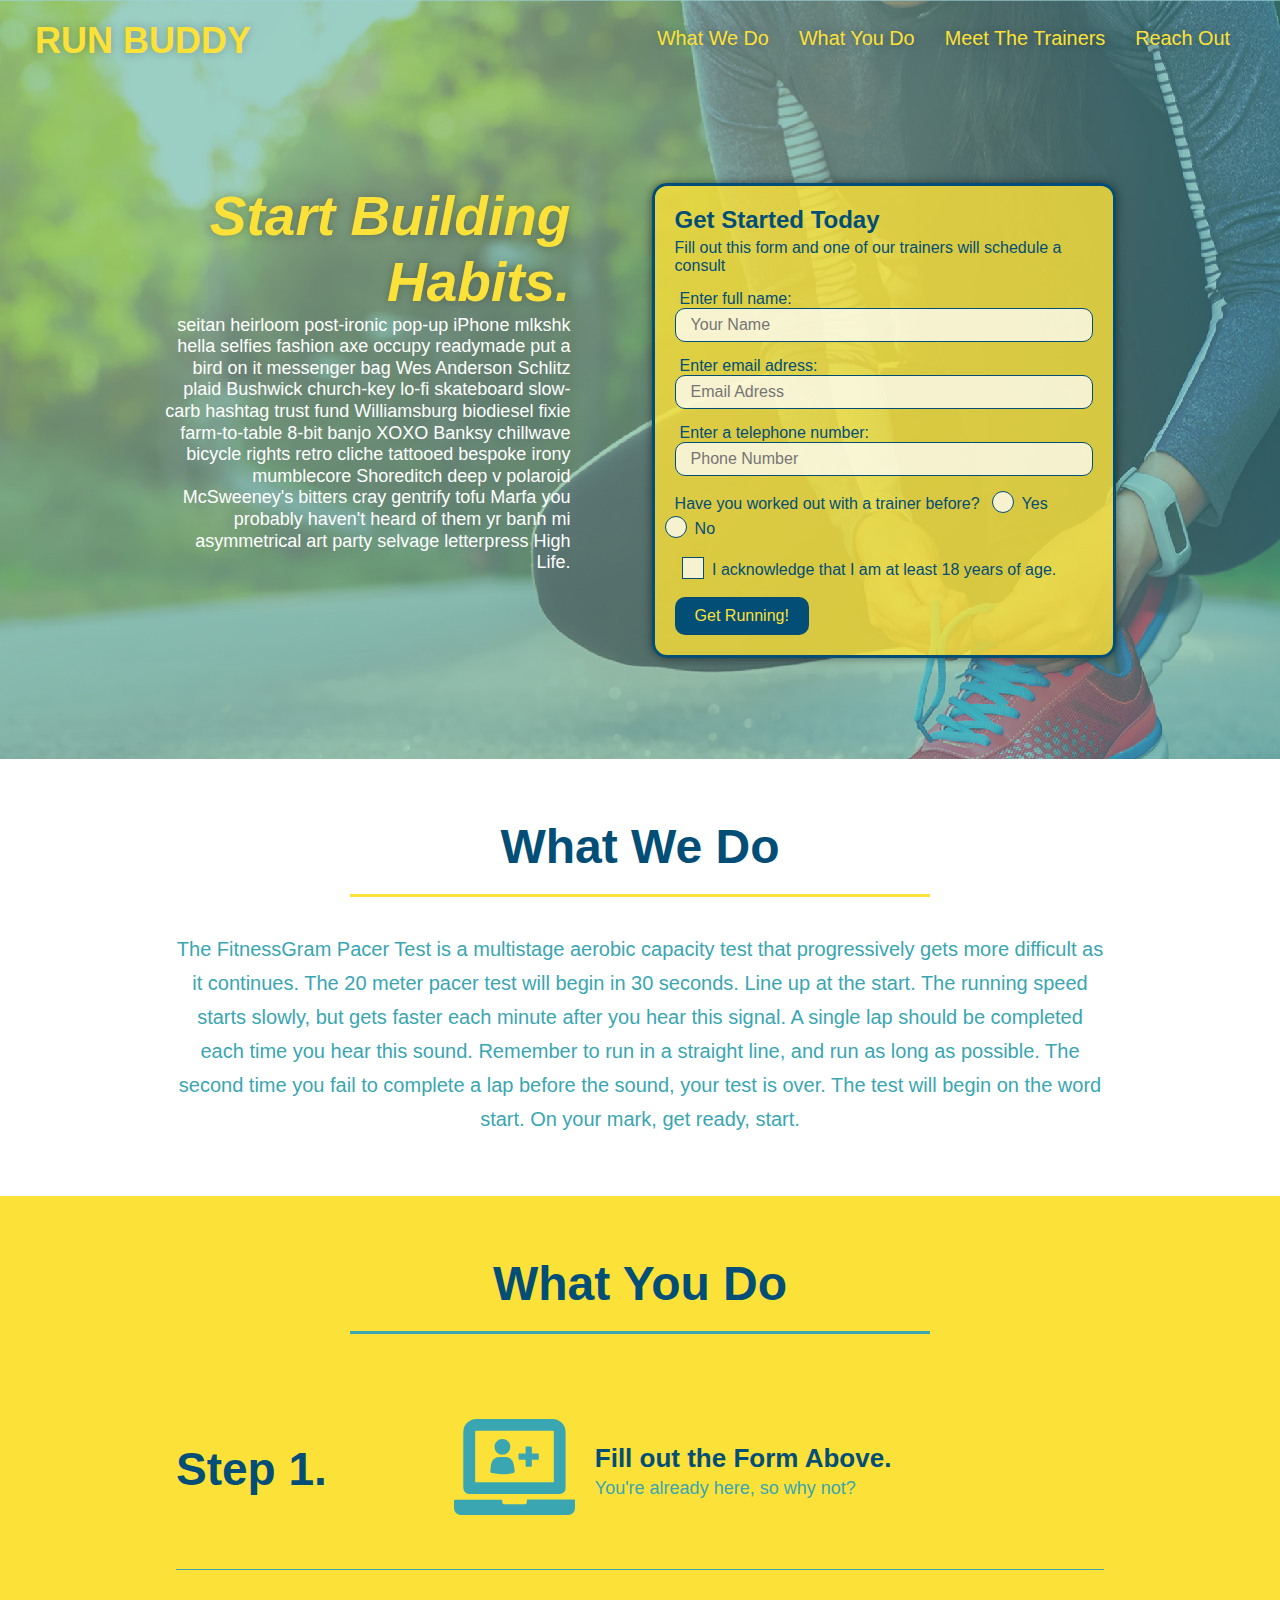
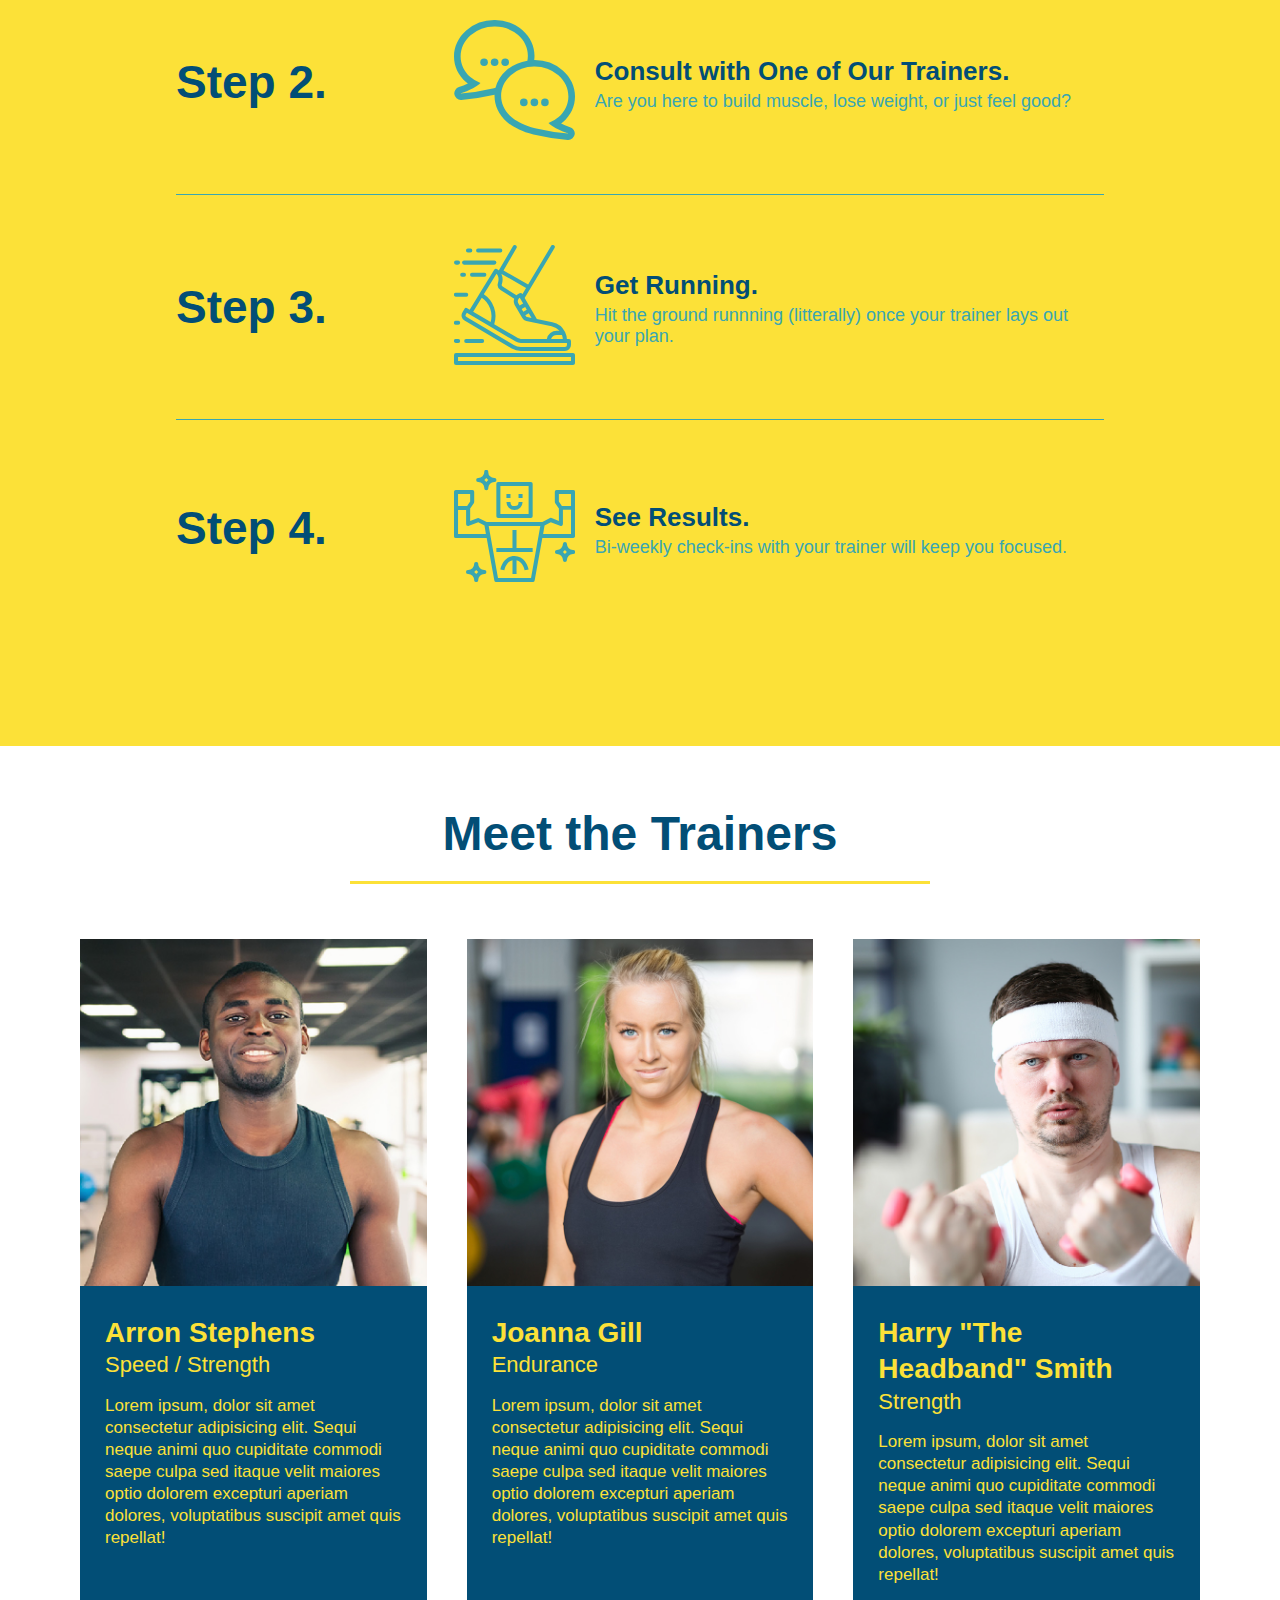
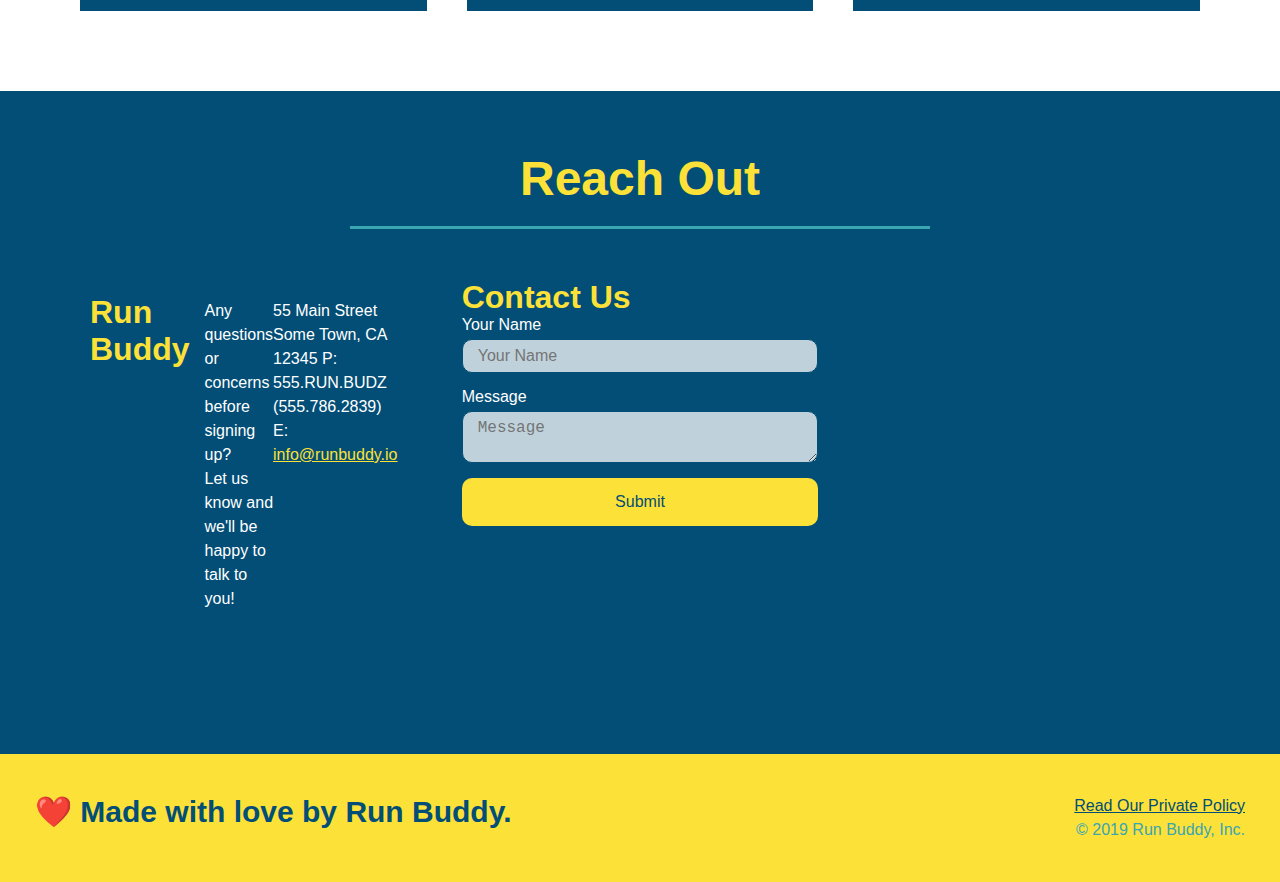
<file: index.html>
<!DOCTYPE html>
<html lang=""en">
    <head>
        <meta charset="UTF-8" />
        <meta name="viewport" content="width=device-width, initial-scale=1.0" />
        <title>Run Buddy</title>
        <link rel="stylesheet" href="./assets/css/style.css" />
    </head>
    <body>
        <!-- navigation -->
        <header>
            <h1>
                <a href="/">RUN BUDDY</a>
            </h1>
            <nav>
                <ul>
                    <li>
                        <a href="#what-we-do">What We Do</a>
                    </li>
                    <li>
                        <a href="#what-you-do">What You Do</a>
                    </li>
                    <li>
                        <a href="#your-trainers">Meet The Trainers</a>
                    </li>
                    <li>
                        <a href="#reach-out">Reach Out</a>
                    </li>
                </ul>
            </nav>
        </header>

        <!-- hero/jumbotron -->
        <section class="hero">
            <div class="hero-cta">
                <h2>Start Building Habits.</h2>
                <div class="flex-row">
                    <p>
                        seitan heirloom post-ironic pop-up iPhone mlkshk hella selfies fashion axe occupy readymade put a bird on it messenger bag Wes Anderson Schlitz plaid Bushwick church-key lo-fi skateboard slow-carb hashtag trust fund Williamsburg biodiesel fixie farm-to-table 8-bit banjo XOXO Banksy chillwave bicycle rights retro cliche tattooed bespoke irony mumblecore Shoreditch deep v polaroid McSweeney's bitters cray gentrify tofu Marfa you probably haven't heard of them yr banh mi asymmetrical art party selvage letterpress High Life.
                    </p>
                </div>
            </div>
            <div class="hero-form">
                <h3>Get Started Today</h3>
                <p>Fill out this form and one of our trainers will schedule a consult</p>
                <form>
                    <label for="name">Enter full name:</label>
                    <input type="text" placeholder="Your Name" name="name" id="name" class="form-input"/>

                    <label for="email">Enter email adress:</label>
                    <input type="email" placeholder="Email Adress" name="email" id="email" class="form-input"/>

                    <label for="phone">Enter a telephone number:</label>
                    <input type="tel" placeholder="Phone Number" name="phone" id="phone" class="form-input"/>
                    <p>
                         Have you worked out with a trainer before?
                        <span class="radio-wrapper">
                            <input type="radio" name="trainer-confirm" id="trainer-yes"/>
                            <label for="trainer-yes">Yes</label>
                        </span>
                        <span class="radio-wrapper">
                            <input type="radio" name="trainer-confirm" id="trainer-no"/>
                            <label for="trainer-no">No</label>
                        </span>
                    </p>
                    <p>
                        <span class="checkbox-wrapper">
                            <input type="checkbox" name="age-confirm" id="checkbox"/>
                            <label for="checkbox">I acknowledge that I am at least 18 years of age.</label>

                        </span>
                    </p>
                    <button type="submit">Get Running!</button>
                </form>
            </div>
        </section>

        <!-- "what we do" section -->
        <section id="what-we-do" class="intro">
            <div class="flex-row">
                <h2 class="section-title primary-border">What We Do</h2>
            </div>
            <p>
                The FitnessGram Pacer Test is a multistage aerobic capacity test that progressively gets more difficult as it continues. The 20 meter pacer test will begin in 30 seconds. Line up at the start. The running speed starts slowly, but gets faster each minute after you hear this signal. A single lap should be completed each time you hear this sound.  Remember to run in a straight line, and run as long as possible. The second time you fail to complete a lap before the sound, your test is over. The test will begin on the word start. On your mark, get ready, start.
            </p>
        </section>

        <!-- "what you do" section -->
        <section id="what-you-do" class="steps">
            <div class="flex-row">
                <h2 class="section-title secondary-border">What You Do</h2>
            </div>
            <div class="step">
                <h3>Step 1.</h3>
                <div class="step-info">        
                    <div class="step-img">
                        <img src="./assets/images/step-1.svg" alt="human with plus sign on a laptop" />
                    </div>
                    <div class="step-text">
                        <h4>Fill out the Form Above.</h4>
                        <p>You're already here, so why not?</p>
                    </div>
                </div>
            </div>
            <div class="step">        
                <h3>Step 2.</h3>
                <div class="step-info">    
                    <div class="step-img">
                        <img src="./assets/images/step-2.svg" alt="chat bubbles" />
                    </div>
                    <div class="step-text">
                        <h4>Consult with One of Our Trainers.</h4>
                        <p>Are you here to build muscle, lose weight, or just feel good?</p>
                    </div>
                </div>
            </div>
            <div class="step">
                <h3>Step 3.</h3>
                <div class="step-info">        
                    <div class="step-img">
                        <img src="./assets/images/step-3.svg" alt="running foot" />
                    </div>
                    <div class="step-text">
                        <h4>Get Running.</h4>
                        <p>Hit the ground runnning (litterally) once your trainer lays out your plan.</p>
                    </div>
                </div>
            </div>
            <div class="step">
                <h3>Step 4.</h3>
                <div class="step-info">        
                    <div class="step-img">
                        <img src="./assets/images/step-4.svg" alt="muscular man" />
                    </div>
                    <div class="step-text">
                        <h4>See Results.</h4>
                        <p>Bi-weekly check-ins with your trainer will keep you focused.</p>
                    </div>
                </div>
            </div>
        </section>

        <!-- "meet the trainers" section -->
        <section id="your-trainers">
            <div class="flex-row">
                <h2 class="section-title primary-border">Meet the Trainers</h2>
            </div>
            <div class="trainers">
            <article class="trainer">
                <img src="./assets/images/trainer-1.jpg" alt="Arron Stephens in his workout clothes, ready to pump iron" />
                <div class="trainer-bio">
                    <h3 class="trainer-name">Arron Stephens</h3>
                    <h4 class="trainer-role">Speed / Strength</h4>
                    <p> 
                        Lorem ipsum, dolor sit amet consectetur adipisicing elit. Sequi neque animi quo cupiditate commodi saepe culpa sed
                        itaque velit maiores optio dolorem excepturi aperiam dolores, voluptatibus suscipit amet quis repellat!
                    </p>
                </div>
            </article>
            <article class="trainer">
                <img src="./assets/images/trainer-2.jpg" alt="Joanna Gill cooling off after a workout" />
                <div class="trainer-bio">
                    <h3 class="trainer-name">Joanna Gill</h3>
                    <h4 class="trainer-role">Endurance</h4>
                    <p> 
                        Lorem ipsum, dolor sit amet consectetur adipisicing elit. Sequi neque animi quo cupiditate commodi saepe culpa sed
                        itaque velit maiores optio dolorem excepturi aperiam dolores, voluptatibus suscipit amet quis repellat!
                    </p>
                </div>
            </article>
            <article class="trainer">
                <img src="./assets/images/trainer-3.jpg" alt="Harry Smith wearing a blue headband and lifting comically small pink weights" />
                <div class="trainer-bio">
                    <h3 class="trainer-name">Harry "The Headband" Smith</h3>
                    <h4 class="trainer-role">Strength</h4>
                    <p> 
                        Lorem ipsum, dolor sit amet consectetur adipisicing elit. Sequi neque animi quo cupiditate commodi saepe culpa sed
                        itaque velit maiores optio dolorem excepturi aperiam dolores, voluptatibus suscipit amet quis repellat!
                    </p>
                </div>
            </article>
            </div>
        </section>

        <!-- "reach out" section -->
        <section id="reach-out" class="contact">
            <div class="flex-row">
                <h2 class="section-title secondary-border ">Reach Out</h2>
            </div>
            <div class="contact-info">
                <div class="contact-info">
                    <h3>Run Buddy</h3>
                    <p>
                        Any questions or concerns before signing up?
                        <br/>
                        Let us know and we'll be happy to talk to you!
                        <address>
                            55 Main Street <br/>
                            Some Town, CA <br/>
                            12345
                           P: 555.RUN.BUDZ (555.786.2839) <br/>
                            E: <a href="mailto:info@runbuddy.io">info@runbuddy.io</a>
                        </address>
                    
                    </p>
                </div>
                <div class="contact-form">
                    <h3>Contact Us</h3>
                    <form>
                        <label for="contact-name">Your Name</label>
                        <input type="text" id="contact-name" placeholder="Your Name" />
                    
                        <label for="contact-message">Message</label>
                        <textarea id="contact-message" placeholder="Message"></textarea>
                    
                        <button type="submit">Submit</button>
                    </form>
                </div>
                <iframe src="https://www.google.com/maps/embed?pb=!1m18!1m12!1m3!1d3146.0105900353583!2d-120.42504448440373!3d37.95353870962673!2m3!1f0!2f0!3f0!3m2!1i1024!2i768!4f13.1!3m3!1m2!1s0x8090c46e315aaf1b%3A0xb32d2fcd2023b726!2sMain%20St%2C%20Jamestown%2C%20CA%2095327!5e0!3m2!1sen!2sus!4v1645912601905!5m2!1sen!2sus" 
                    width="600" 
                    height="450" 
                    style="border:0;" 
                    allowfullscreen="" 
                    loading="lazy">
                </iframe>
                
            </div>
        </section>
        
        <!-- Footer section -->
        <footer>
            <h2>❤️ Made with love by Run Buddy.</h2>
            <div>
                <a href="./privacy-policy.html">Read Our Private Policy</a> <br />
                &copy; 2019 Run Buddy, Inc.
            </div>
        </footer>
        
           
    </body>
</html>
</file>
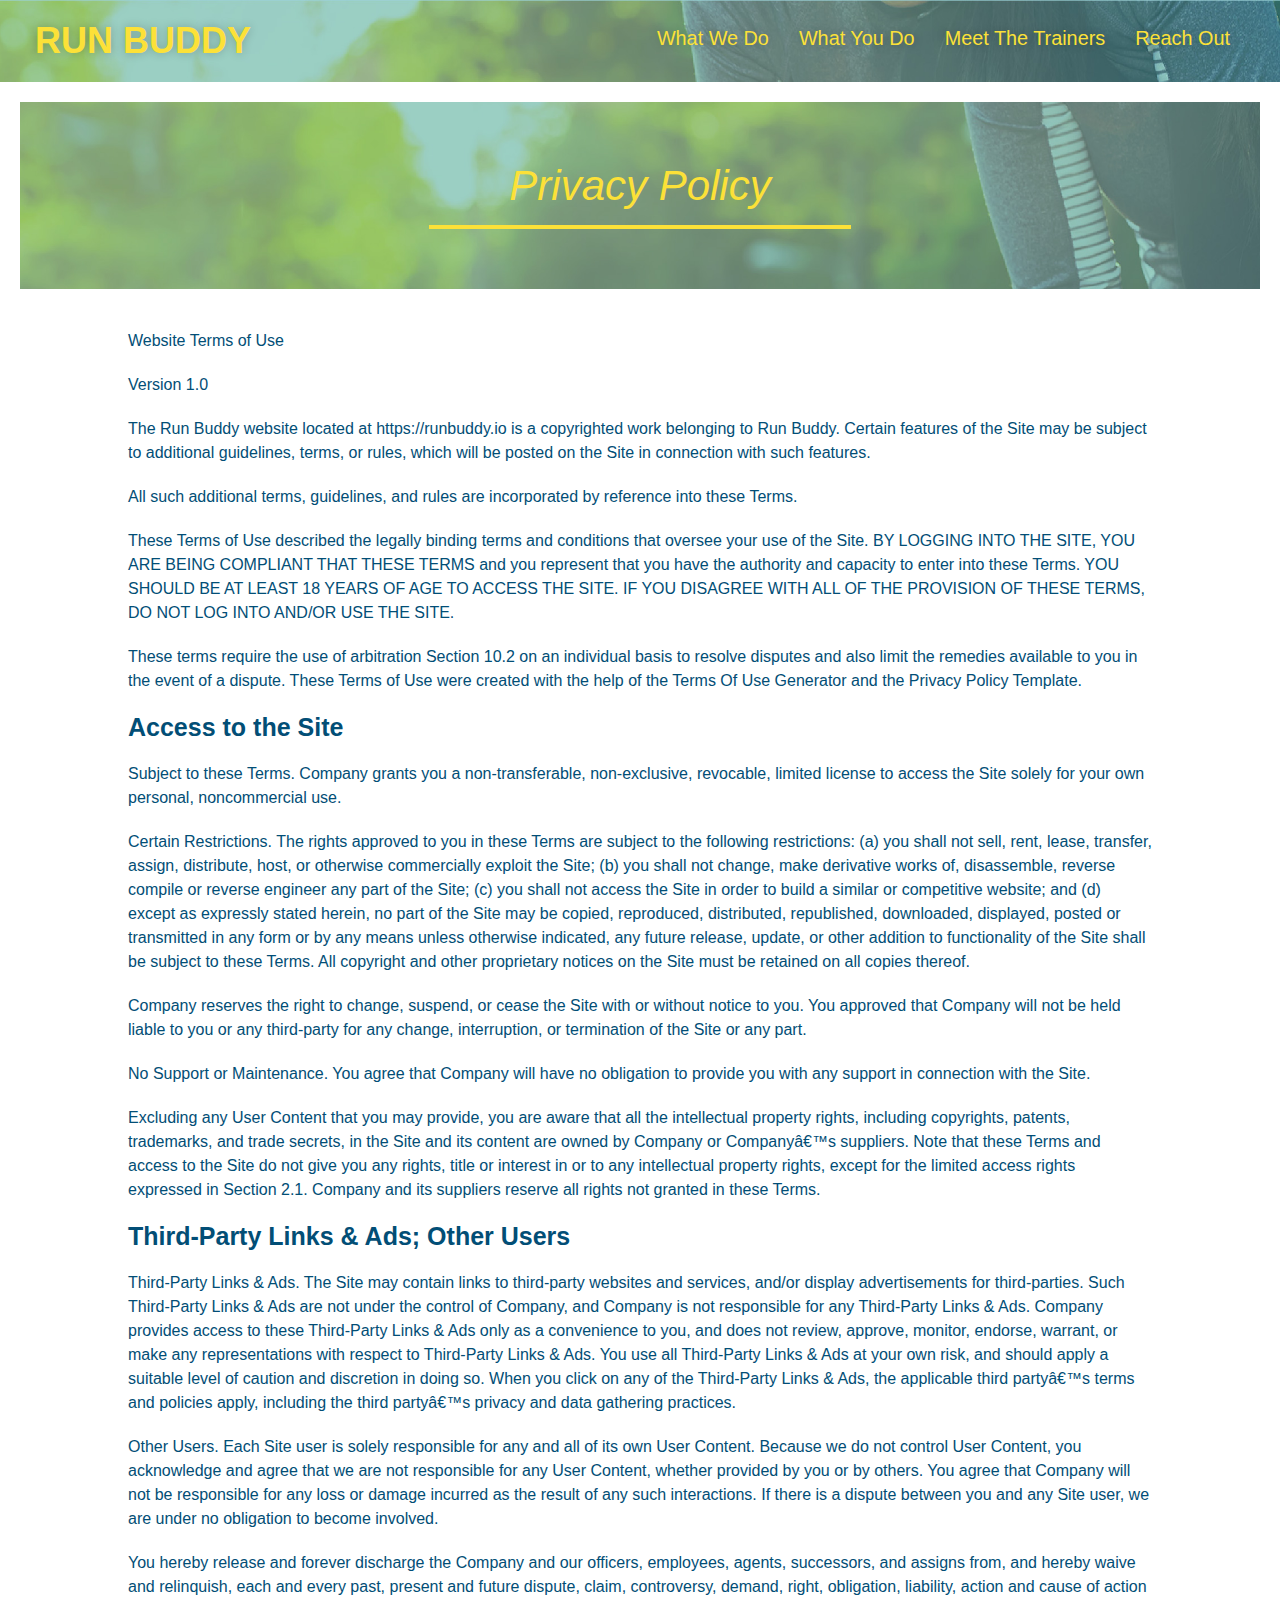
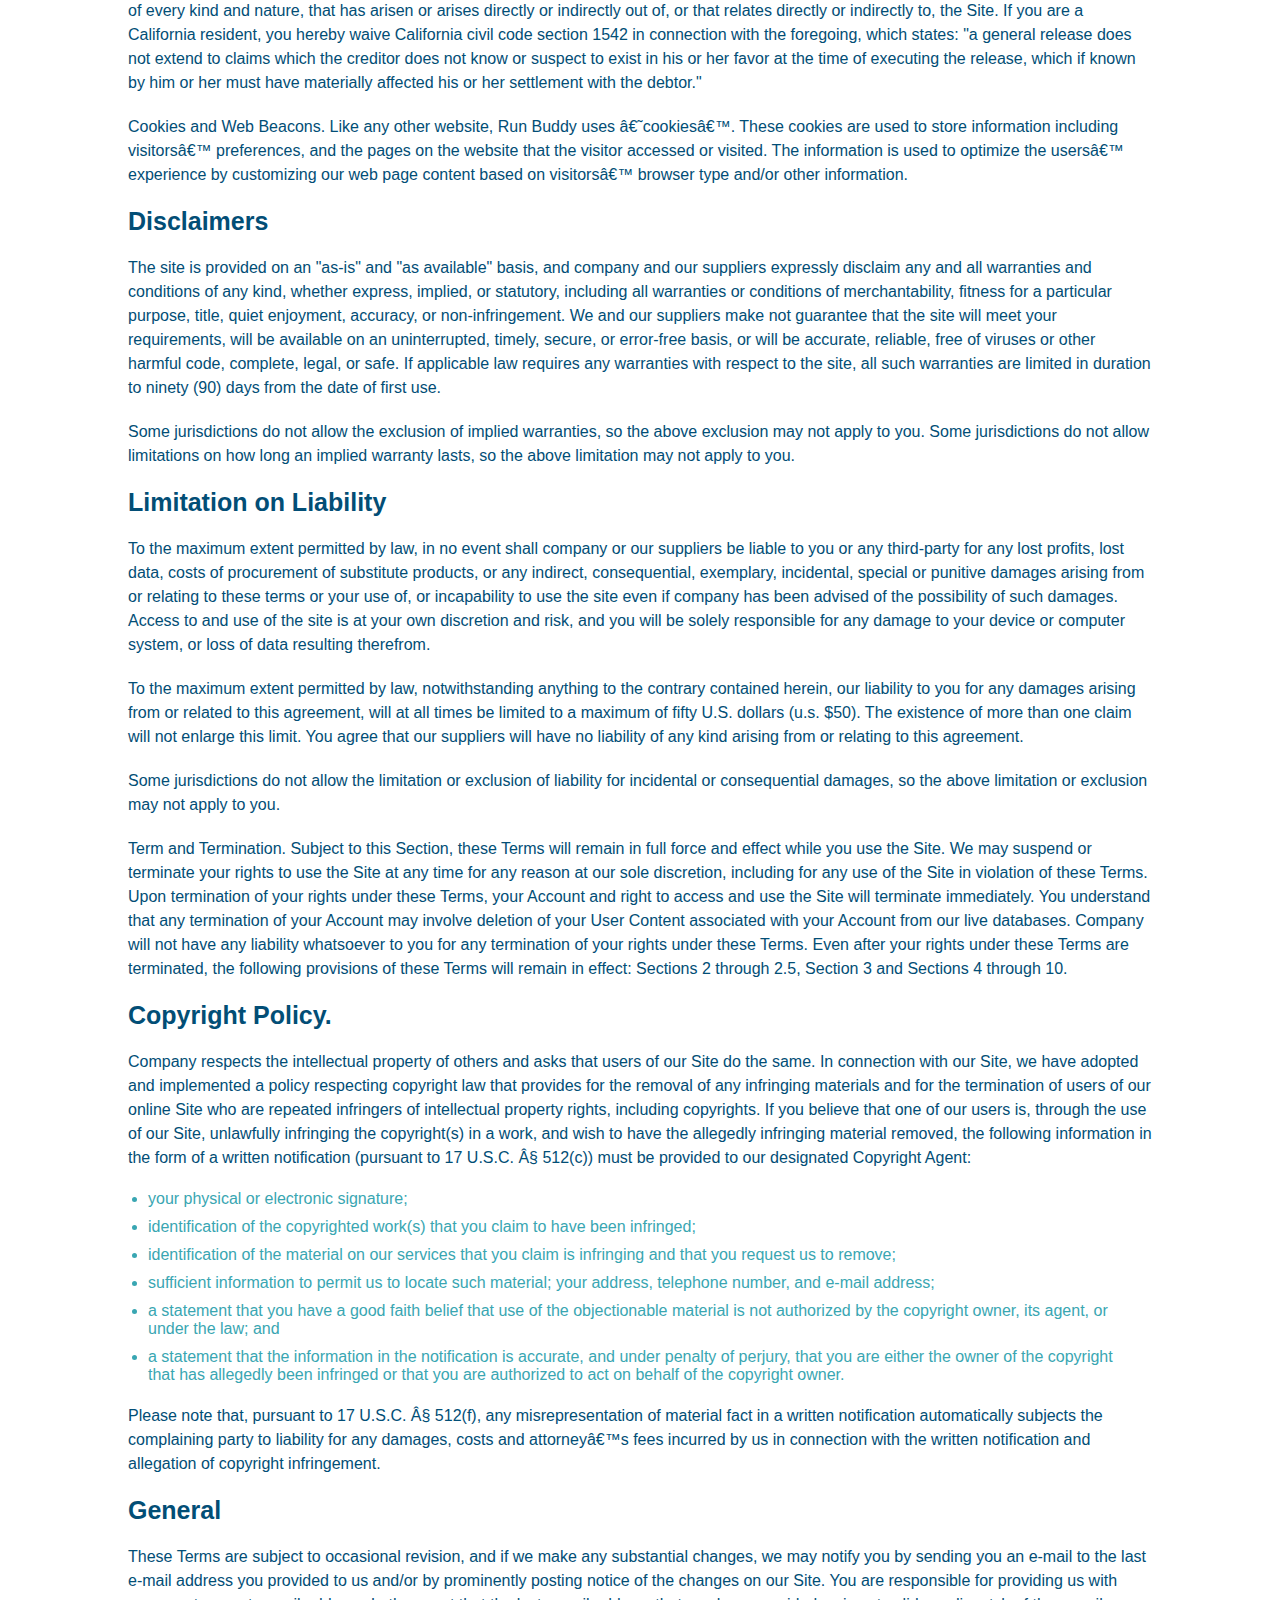
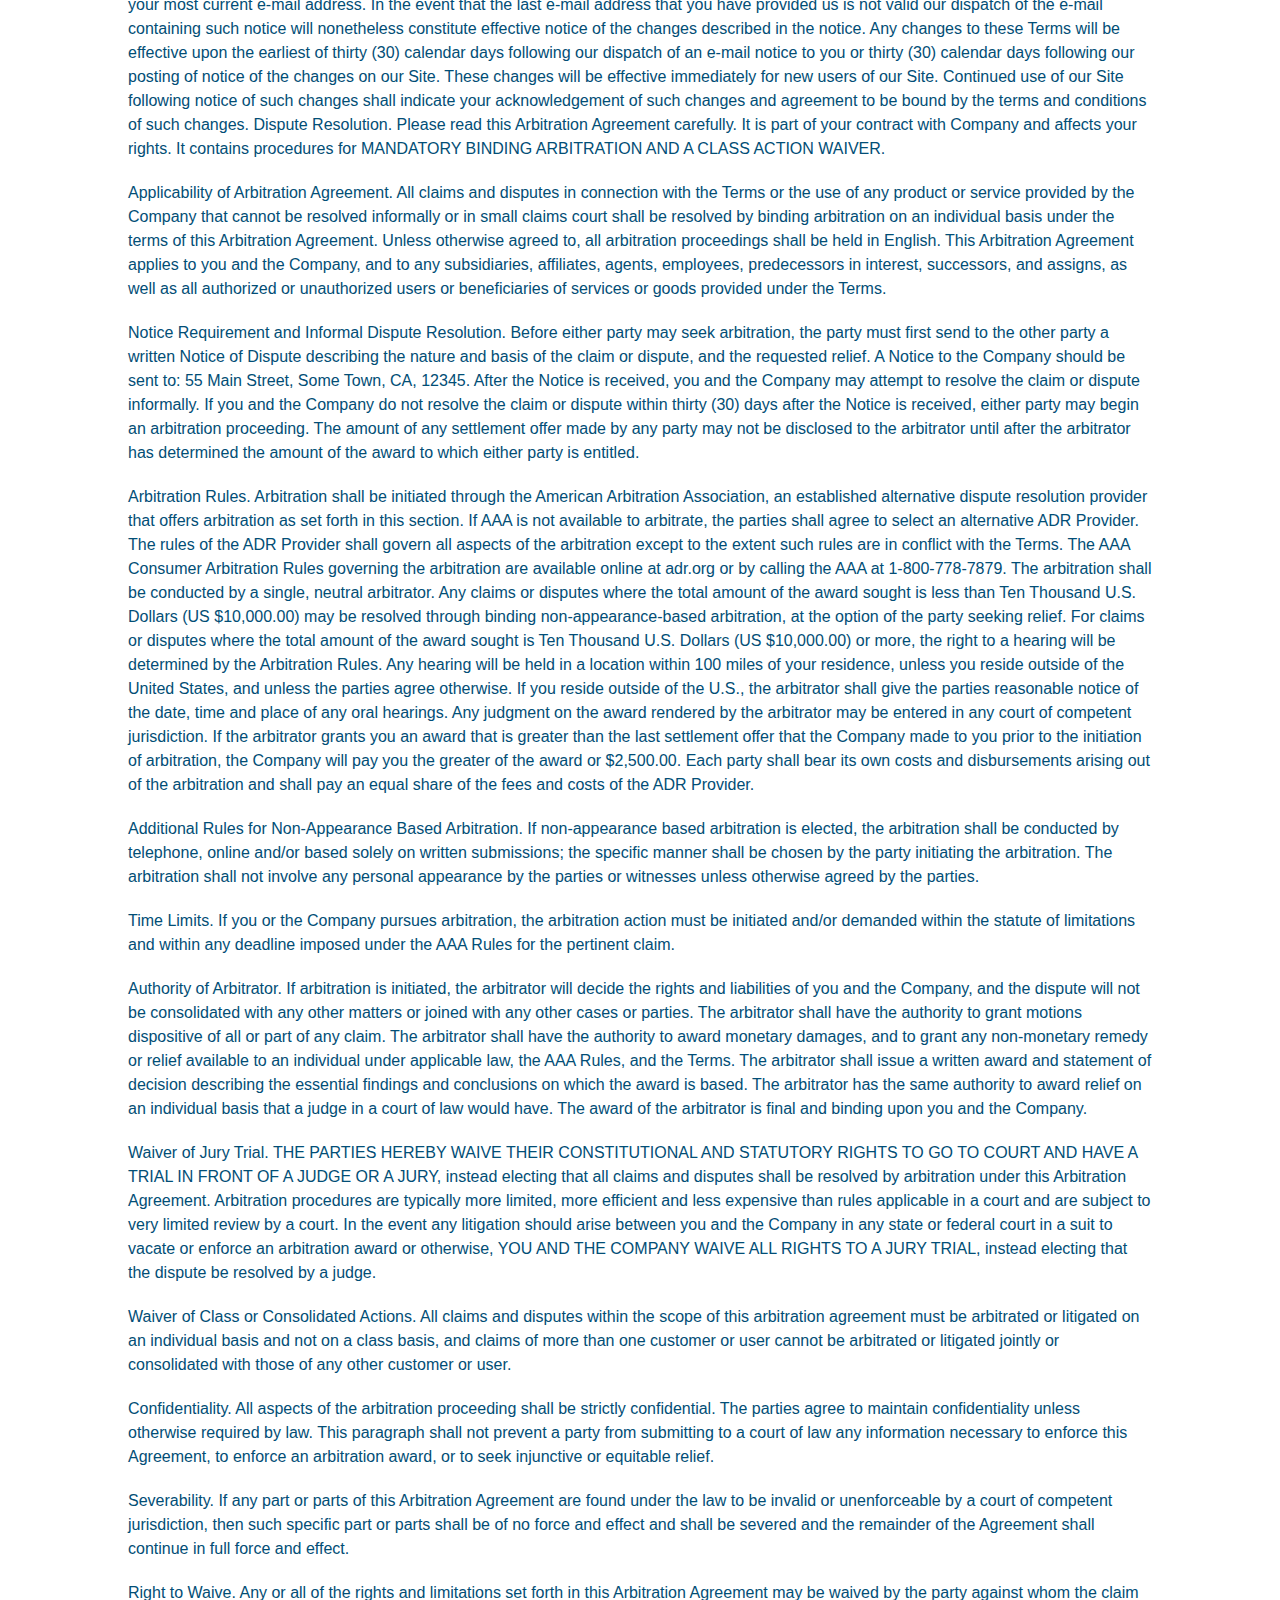
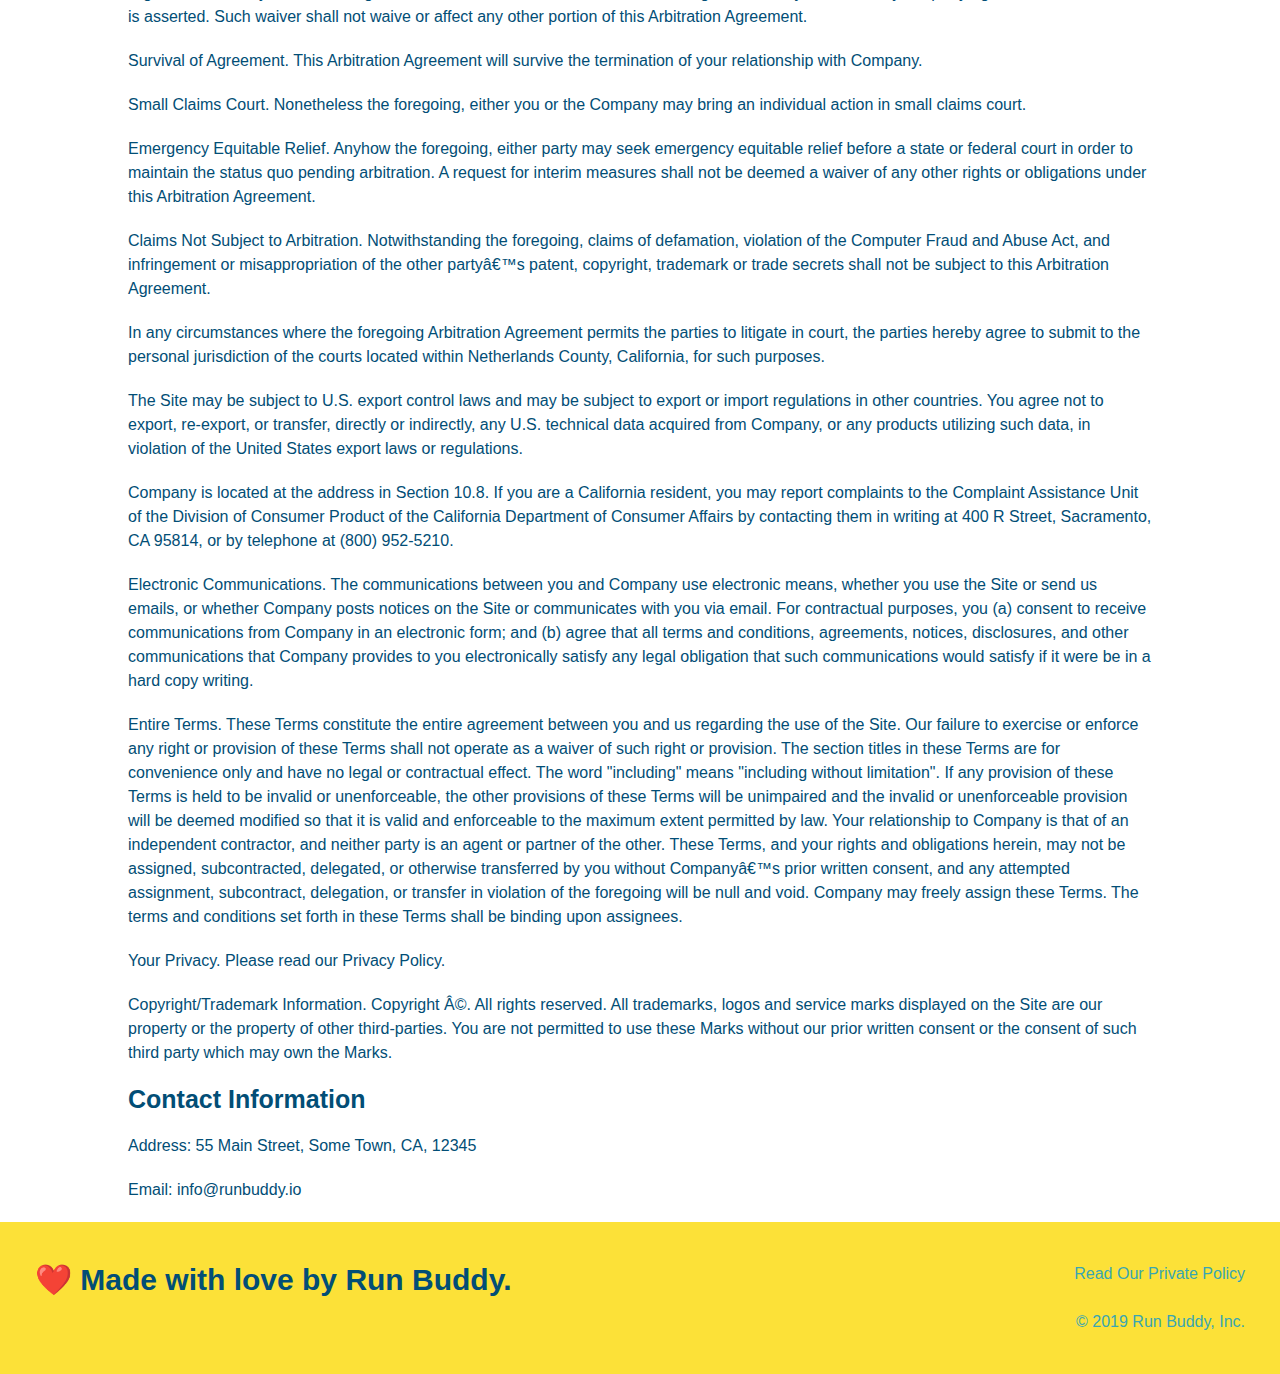
<file: privacy-policy.html>
<!DOCTYPE html>
<html lang="en">
<head>
    <meta charset="UTF-8">
    <meta name="viewport" content="width=device-width, initial-scale=1.0" />
    <title>Privacy Policy - Run Buddy</title>
    <link rel="stylesheet" href="./assets/css/style.css"/>
    <link rel="stylesheet" href="./assets/css/secondary-styles.css"/>
</head>
<body>
    <header>
        <h1>
            <a href="/">RUN BUDDY</a>
        </h1>
        <nav>
            <ul>
                <li>
                    <a href="./index.html#what-we-do">What We Do</a>
                </li>
                <li>
                    <a href="./index.html#what-you-do">What You Do</a>
                </li>
                <li>
                    <a href="./index.html#your-trainers">Meet The Trainers</a>
                </li>
                <li>
                    <a href="./index.html#reach-out" >Reach Out</a>
                </li>
            </ul>
        </nav>
    </header>

    <section class="hero">
        <h2 class="page-title">
            Privacy Policy
        </h2>
    </section>

    <article class="secondary-content">
        <p>
            Website Terms of Use
          </p>
      
          <p>
            Version 1.0
          </p>
      
          <p>
            The Run Buddy website located at https://runbuddy.io is a copyrighted work belonging to Run Buddy. Certain
            features of the Site may be subject to additional guidelines, terms, or rules, which will be posted on the Site
            in connection with such features.
          </p>
      
          <p>
            All such additional terms, guidelines, and rules are incorporated by reference into these Terms.
          </p>
      
          <p>
            These Terms of Use described the legally binding terms and conditions that oversee your use of the Site. BY
            LOGGING INTO THE SITE, YOU ARE BEING COMPLIANT THAT THESE TERMS and you represent that you have the authority
            and capacity to enter into these Terms. YOU SHOULD BE AT LEAST 18 YEARS OF AGE TO ACCESS THE SITE. IF YOU
            DISAGREE WITH ALL OF THE PROVISION OF THESE TERMS, DO NOT LOG INTO AND/OR USE THE SITE.
          </p>
      
          <p>
            These terms require the use of arbitration Section 10.2 on an individual basis to resolve disputes and also
            limit the remedies available to you in the event of a dispute. These Terms of Use were created with the help of
            the Terms Of Use Generator and the Privacy Policy Template.
          </p>
      
          <h3>
            Access to the Site
          </h3>
      
          <p>
            Subject to these Terms. Company grants you a non-transferable, non-exclusive, revocable, limited license to
            access the Site solely for your own personal, noncommercial use.
          </p>
      
          <p>
            Certain Restrictions. The rights approved to you in these Terms are subject to the following restrictions: (a)
            you shall not sell, rent, lease, transfer, assign, distribute, host, or otherwise commercially exploit the Site;
            (b) you shall not change, make derivative works of, disassemble, reverse compile or reverse engineer any part of
            the Site; (c) you shall not access the Site in order to build a similar or competitive website; and (d) except
            as expressly stated herein, no part of the Site may be copied, reproduced, distributed, republished, downloaded,
            displayed, posted or transmitted in any form or by any means unless otherwise indicated, any future release,
            update, or other addition to functionality of the Site shall be subject to these Terms. All copyright and other
            proprietary notices on the Site must be retained on all copies thereof.
          </p>
      
          <p>
            Company reserves the right to change, suspend, or cease the Site with or without notice to you. You approved
            that Company will not be held liable to you or any third-party for any change, interruption, or termination of
            the Site or any part.
          </p>
      
          <p>
            No Support or Maintenance. You agree that Company will have no obligation to provide you with any support in
            connection with the Site.
          </p>
      
          <p>
            Excluding any User Content that you may provide, you are aware that all the intellectual property rights,
            including copyrights, patents, trademarks, and trade secrets, in the Site and its content are owned by Company
            or Companyâ€™s suppliers. Note that these Terms and access to the Site do not give you any rights, title or
            interest in or to any intellectual property rights, except for the limited access rights expressed in Section
            2.1. Company and its suppliers reserve all rights not granted in these Terms.
          </p>
      
          <h3>
            Third-Party Links & Ads; Other Users
          </h3>
      
          <p>
            Third-Party Links & Ads. The Site may contain links to third-party websites and services, and/or display
            advertisements for third-parties. Such Third-Party Links & Ads are not under the control of Company, and Company
            is not responsible for any Third-Party Links & Ads. Company provides access to these Third-Party Links & Ads
            only as a convenience to you, and does not review, approve, monitor, endorse, warrant, or make any
            representations with respect to Third-Party Links & Ads. You use all Third-Party Links & Ads at your own risk,
            and should apply a suitable level of caution and discretion in doing so. When you click on any of the
            Third-Party Links & Ads, the applicable third partyâ€™s terms and policies apply, including the third partyâ€™s
            privacy and data gathering practices.
          </p>
      
          <p>
            Other Users. Each Site user is solely responsible for any and all of its own User Content. Because we do not
            control User Content, you acknowledge and agree that we are not responsible for any User Content, whether
            provided by you or by others. You agree that Company will not be responsible for any loss or damage incurred as
            the result of any such interactions. If there is a dispute between you and any Site user, we are under no
            obligation to become involved.
          </p>
      
          <p>
            You hereby release and forever discharge the Company and our officers, employees, agents, successors, and
            assigns from, and hereby waive and relinquish, each and every past, present and future dispute, claim,
            controversy, demand, right, obligation, liability, action and cause of action of every kind and nature, that has
            arisen or arises directly or indirectly out of, or that relates directly or indirectly to, the Site. If you are
            a California resident, you hereby waive California civil code section 1542 in connection with the foregoing,
            which states: "a general release does not extend to claims which the creditor does not know or suspect to exist
            in his or her favor at the time of executing the release, which if known by him or her must have materially
            affected his or her settlement with the debtor."
          </p>
      
          <p>
            Cookies and Web Beacons. Like any other website, Run Buddy uses â€˜cookiesâ€™. These cookies are used to store
            information including visitorsâ€™ preferences, and the pages on the website that the visitor accessed or visited.
            The information is used to optimize the usersâ€™ experience by customizing our web page content based on
            visitorsâ€™
            browser type and/or other information.
          </p>
      
          <h3>
            Disclaimers
          </h3>
      
          <p>
            The site is provided on an "as-is" and "as available" basis, and company and our suppliers expressly disclaim
            any and all warranties and conditions of any kind, whether express, implied, or statutory, including all
            warranties or conditions of merchantability, fitness for a particular purpose, title, quiet enjoyment, accuracy,
            or non-infringement. We and our suppliers make not guarantee that the site will meet your requirements, will be
            available on an uninterrupted, timely, secure, or error-free basis, or will be accurate, reliable, free of
            viruses or other harmful code, complete, legal, or safe. If applicable law requires any warranties with respect
            to the site, all such warranties are limited in duration to ninety (90) days from the date of first use.
          </p>
      
          <p>
            Some jurisdictions do not allow the exclusion of implied warranties, so the above exclusion may not apply to
            you. Some jurisdictions do not allow limitations on how long an implied warranty lasts, so the above limitation
            may not apply to you.
          </p>
      
          <h3>
            Limitation on Liability
          </h3>
      
          <p>
            To the maximum extent permitted by law, in no event shall company or our suppliers be liable to you or any
            third-party for any lost profits, lost data, costs of procurement of substitute products, or any indirect,
            consequential, exemplary, incidental, special or punitive damages arising from or relating to these terms or
            your use of, or incapability to use the site even if company has been advised of the possibility of such
            damages. Access to and use of the site is at your own discretion and risk, and you will be solely responsible
            for any damage to your device or computer system, or loss of data resulting therefrom.
          </p>
      
          <p>
            To the maximum extent permitted by law, notwithstanding anything to the contrary contained herein, our liability
            to you for any damages arising from or related to this agreement, will at all times be limited to a maximum of
            fifty U.S. dollars (u.s. $50). The existence of more than one claim will not enlarge this limit. You agree that
            our suppliers will have no liability of any kind arising from or relating to this agreement.
          </p>
      
          <p>
            Some jurisdictions do not allow the limitation or exclusion of liability for incidental or consequential
            damages, so the above limitation or exclusion may not apply to you.
          </p>
      
          <p>
            Term and Termination. Subject to this Section, these Terms will remain in full force and effect while you use
            the Site. We may suspend or terminate your rights to use the Site at any time for any reason at our sole
            discretion, including for any use of the Site in violation of these Terms. Upon termination of your rights under
            these Terms, your Account and right to access and use the Site will terminate immediately. You understand that
            any termination of your Account may involve deletion of your User Content associated with your Account from our
            live databases. Company will not have any liability whatsoever to you for any termination of your rights under
            these Terms. Even after your rights under these Terms are terminated, the following provisions of these Terms
            will remain in effect: Sections 2 through 2.5, Section 3 and Sections 4 through 10.
          </p>
      
          <h3>
            Copyright Policy.
          </h3>
      
          <p>
            Company respects the intellectual property of others and asks that users of our Site do the same. In connection
            with our Site, we have adopted and implemented a policy respecting copyright law that provides for the removal
            of any infringing materials and for the termination of users of our online Site who are repeated infringers of
            intellectual property rights, including copyrights. If you believe that one of our users is, through the use of
            our Site, unlawfully infringing the copyright(s) in a work, and wish to have the allegedly infringing material
            removed, the following information in the form of a written notification (pursuant to 17 U.S.C. Â§ 512(c)) must
            be provided to our designated Copyright Agent:
          </p>
      
          <ul>
            <li>
              your physical or electronic signature;
            </li>
            <li>
              identification of the copyrighted work(s) that you claim to have been infringed;
            </li>
            <li>
              identification of the material on our services that you claim is infringing and that you request us to remove;
            </li>
            <li>
              sufficient information to permit us to locate such material; your address, telephone number, and e-mail
              address;
            </li>
            <li>
              a statement that you have a good faith belief that use of the objectionable material is not authorized by the
              copyright owner, its agent, or under the law; and
            </li>
            <li>
              a statement that the information in the notification is accurate, and under penalty of perjury, that you are
              either the owner of the copyright that has allegedly been infringed or that you are authorized to act on
              behalf of the copyright owner.
            </li>
          </ul>
      
          <p>
            Please note that, pursuant to 17 U.S.C. Â§ 512(f), any misrepresentation of material fact in a written
            notification automatically subjects the complaining party to liability for any damages, costs and attorneyâ€™s
            fees incurred by us in connection with the written notification and allegation of copyright infringement.
          </p>
      
          <h3>
            General
          </h3>
      
          <p>
            These Terms are subject to occasional revision, and if we make any substantial changes, we may notify you by
            sending you an e-mail to the last e-mail address you provided to us and/or by prominently posting notice of the
            changes on our Site. You are responsible for providing us with your most current e-mail address. In the event
            that the last e-mail address that you have provided us is not valid our dispatch of the e-mail containing such
            notice will nonetheless constitute effective notice of the changes described in the notice. Any changes to these
            Terms will be effective upon the earliest of thirty (30) calendar days following our dispatch of an e-mail
            notice to you or thirty (30) calendar days following our posting of notice of the changes on our Site. These
            changes will be effective immediately for new users of our Site. Continued use of our Site following notice of
            such changes shall indicate your acknowledgement of such changes and agreement to be bound by the terms and
            conditions of such changes. Dispute Resolution. Please read this Arbitration Agreement carefully. It is part of
            your contract with Company and affects your rights. It contains procedures for MANDATORY BINDING ARBITRATION AND
            A CLASS ACTION WAIVER.
          </p>
      
          <p>
            Applicability of Arbitration Agreement. All claims and disputes in connection with the Terms or the use of any
            product or service provided by the Company that cannot be resolved informally or in small claims court shall be
            resolved by binding arbitration on an individual basis under the terms of this Arbitration Agreement. Unless
            otherwise agreed to, all arbitration proceedings shall be held in English. This Arbitration Agreement applies to
            you and the Company, and to any subsidiaries, affiliates, agents, employees, predecessors in interest,
            successors, and assigns, as well as all authorized or unauthorized users or beneficiaries of services or goods
            provided under the Terms.
          </p>
      
          <p>
            Notice Requirement and Informal Dispute Resolution. Before either party may seek arbitration, the party must
            first send to the other party a written Notice of Dispute describing the nature and basis of the claim or
            dispute, and the requested relief. A Notice to the Company should be sent to: 55 Main Street, Some Town, CA,
            12345. After the Notice is received, you and the Company may attempt to resolve the claim or dispute informally.
            If you and the Company do not resolve the claim or dispute within thirty (30) days after the Notice is received,
            either party may begin an arbitration proceeding. The amount of any settlement offer made by any party may not
            be disclosed to the arbitrator until after the arbitrator has determined the amount of the award to which either
            party is entitled.
          </p>
      
          <p>
            Arbitration Rules. Arbitration shall be initiated through the American Arbitration Association, an established
            alternative dispute resolution provider that offers arbitration as set forth in this section. If AAA is not
            available to arbitrate, the parties shall agree to select an alternative ADR Provider. The rules of the ADR
            Provider shall govern all aspects of the arbitration except to the extent such rules are in conflict with the
            Terms. The AAA Consumer Arbitration Rules governing the arbitration are available online at adr.org or by
            calling the AAA at 1-800-778-7879. The arbitration shall be conducted by a single, neutral arbitrator. Any
            claims or disputes where the total amount of the award sought is less than Ten Thousand U.S. Dollars (US
            $10,000.00) may be resolved through binding non-appearance-based arbitration, at the option of the party seeking
            relief. For claims or disputes where the total amount of the award sought is Ten Thousand U.S. Dollars (US
            $10,000.00) or more, the right to a hearing will be determined by the Arbitration Rules. Any hearing will be
            held in a location within 100 miles of your residence, unless you reside outside of the United States, and
            unless the parties agree otherwise. If you reside outside of the U.S., the arbitrator shall give the parties
            reasonable notice of the date, time and place of any oral hearings. Any judgment on the award rendered by the
            arbitrator may be entered in any court of competent jurisdiction. If the arbitrator grants you an award that is
            greater than the last settlement offer that the Company made to you prior to the initiation of arbitration, the
            Company will pay you the greater of the award or $2,500.00. Each party shall bear its own costs and
            disbursements arising out of the arbitration and shall pay an equal share of the fees and costs of the ADR
            Provider.
          </p>
      
          <p>
            Additional Rules for Non-Appearance Based Arbitration. If non-appearance based arbitration is elected, the
            arbitration shall be conducted by telephone, online and/or based solely on written submissions; the specific
            manner shall be chosen by the party initiating the arbitration. The arbitration shall not involve any personal
            appearance by the parties or witnesses unless otherwise agreed by the parties.
          </p>
      
          <p>
            Time Limits. If you or the Company pursues arbitration, the arbitration action must be initiated and/or demanded
            within the statute of limitations and within any deadline imposed under the AAA Rules for the pertinent claim.
          </p>
      
          <p>
            Authority of Arbitrator. If arbitration is initiated, the arbitrator will decide the rights and liabilities of
            you and the Company, and the dispute will not be consolidated with any other matters or joined with any other
            cases or parties. The arbitrator shall have the authority to grant motions dispositive of all or part of any
            claim. The arbitrator shall have the authority to award monetary damages, and to grant any non-monetary remedy
            or relief available to an individual under applicable law, the AAA Rules, and the Terms. The arbitrator shall
            issue a written award and statement of decision describing the essential findings and conclusions on which the
            award is based. The arbitrator has the same authority to award relief on an individual basis that a judge in a
            court of law would have. The award of the arbitrator is final and binding upon you and the Company.
          </p>
      
          <p>
            Waiver of Jury Trial. THE PARTIES HEREBY WAIVE THEIR CONSTITUTIONAL AND STATUTORY RIGHTS TO GO TO COURT AND HAVE
            A TRIAL IN FRONT OF A JUDGE OR A JURY, instead electing that all claims and disputes shall be resolved by
            arbitration under this Arbitration Agreement. Arbitration procedures are typically more limited, more efficient
            and less expensive than rules applicable in a court and are subject to very limited review by a court. In the
            event any litigation should arise between you and the Company in any state or federal court in a suit to vacate
            or enforce an arbitration award or otherwise, YOU AND THE COMPANY WAIVE ALL RIGHTS TO A JURY TRIAL, instead
            electing that the dispute be resolved by a judge.
          </p>
      
          <p>
            Waiver of Class or Consolidated Actions. All claims and disputes within the scope of this arbitration agreement
            must be arbitrated or litigated on an individual basis and not on a class basis, and claims of more than one
            customer or user cannot be arbitrated or litigated jointly or consolidated with those of any other customer or
            user.
          </p>
      
          <p>
            Confidentiality. All aspects of the arbitration proceeding shall be strictly confidential. The parties agree to
            maintain confidentiality unless otherwise required by law. This paragraph shall not prevent a party from
            submitting to a court of law any information necessary to enforce this Agreement, to enforce an arbitration
            award, or to seek injunctive or equitable relief.
          </p>
      
          <p>
            Severability. If any part or parts of this Arbitration Agreement are found under the law to be invalid or
            unenforceable by a court of competent jurisdiction, then such specific part or parts shall be of no force and
            effect and shall be severed and the remainder of the Agreement shall continue in full force and effect.
          </p>
      
          <p>
            Right to Waive. Any or all of the rights and limitations set forth in this Arbitration Agreement may be waived
            by the party against whom the claim is asserted. Such waiver shall not waive or affect any other portion of this
            Arbitration Agreement.
          </p>
      
          <p>
            Survival of Agreement. This Arbitration Agreement will survive the termination of your relationship with
            Company.
          </p>
      
          <p>
            Small Claims Court. Nonetheless the foregoing, either you or the Company may bring an individual action in small
            claims court.
          </p>
      
          <p>
            Emergency Equitable Relief. Anyhow the foregoing, either party may seek emergency equitable relief before a
            state or federal court in order to maintain the status quo pending arbitration. A request for interim measures
            shall not be deemed a waiver of any other rights or obligations under this Arbitration Agreement.
          </p>
      
          <p>
            Claims Not Subject to Arbitration. Notwithstanding the foregoing, claims of defamation, violation of the
            Computer Fraud and Abuse Act, and infringement or misappropriation of the other partyâ€™s patent, copyright,
            trademark or trade secrets shall not be subject to this Arbitration Agreement.
          </p>
      
          <p>
            In any circumstances where the foregoing Arbitration Agreement permits the parties to litigate in court, the
            parties hereby agree to submit to the personal jurisdiction of the courts located within Netherlands County,
            California, for such purposes.
          </p>
      
          <p>
            The Site may be subject to U.S. export control laws and may be subject to export or import regulations in other
            countries. You agree not to export, re-export, or transfer, directly or indirectly, any U.S. technical data
            acquired from Company, or any products utilizing such data, in violation of the United States export laws or
            regulations.
          </p>
      
          <p>
            Company is located at the address in Section 10.8. If you are a California resident, you may report complaints
            to the Complaint Assistance Unit of the Division of Consumer Product of the California Department of Consumer
            Affairs by contacting them in writing at 400 R Street, Sacramento, CA 95814, or by telephone at (800) 952-5210.
          </p>
      
          <p>
            Electronic Communications. The communications between you and Company use electronic means, whether you use the
            Site or send us emails, or whether Company posts notices on the Site or communicates with you via email. For
            contractual purposes, you (a) consent to receive communications from Company in an electronic form; and (b)
            agree that all terms and conditions, agreements, notices, disclosures, and other communications that Company
            provides to you electronically satisfy any legal obligation that such communications would satisfy if it were be
            in a hard copy writing.
          </p>
      
          <p>
            Entire Terms. These Terms constitute the entire agreement between you and us regarding the use of the Site. Our
            failure to exercise or enforce any right or provision of these Terms shall not operate as a waiver of such right
            or provision. The section titles in these Terms are for convenience only and have no legal or contractual
            effect. The word "including" means "including without limitation". If any provision of these Terms is held to be
            invalid or unenforceable, the other provisions of these Terms will be unimpaired and the invalid or
            unenforceable provision will be deemed modified so that it is valid and enforceable to the maximum extent
            permitted by law. Your relationship to Company is that of an independent contractor, and neither party is an
            agent or partner of the other. These Terms, and your rights and obligations herein, may not be assigned,
            subcontracted, delegated, or otherwise transferred by you without Companyâ€™s prior written consent, and any
            attempted assignment, subcontract, delegation, or transfer in violation of the foregoing will be null and void.
            Company may freely assign these Terms. The terms and conditions set forth in these Terms shall be binding upon
            assignees.
          </p>
      
          <p>
            Your Privacy. Please read our Privacy Policy.
          </p>
      
          <p>
            Copyright/Trademark Information. Copyright Â©. All rights reserved. All trademarks, logos and service marks
            displayed on the Site are our property or the property of other third-parties. You are not permitted to use
            these Marks without our prior written consent or the consent of such third party which may own the Marks.
          </p>
      
          <h3>
            Contact Information
          </h3>
      
          <p>
            Address: 55 Main Street, Some Town, CA, 12345
          </p>
      
          <p>
            Email: info@runbuddy.io
          </p>
    </article>
    <footer>
        <h2>❤️ Made with love by Run Buddy.</h2>
        <div>
            <p>Read Our Private Policy</p><br/>
            &copy; 2019 Run Buddy, Inc.
        </div>
    </footer>
</body>
</html>
</file>
<file: assets/css/style.css>
/*General changes*/
* {
    padding: 0;
    margin: 0;
    box-sizing: border-box;
}

body {
    color: var(--tertiary-color);
    font-family: Helvetica, Arial, sans-serif;
}

section {
    padding: 60px;
}

.section-title {
    font-size: 48px;
    color: var(--secondary-color);
    border-bottom: 3px solid;
    padding-bottom: 20px;
    text-align: center;
    margin: 0 auto 35px auto;
    width: 50%;
}

.primary-border{
    border-color: var(--primary-color);
}
.secondary-border{
    border-color: var(--tertiary-color);
}

.text-left {
    text-align: left;
}

.text-right {
    text-align: right;
}

.flex-row {
    display: flex;
}

:root {
    --primary-color: #fce138;
    --secondary-color: #024e76;
    --tertiary-color: #39a6b2;
}

/*Header*/

header {
    padding: 20px 35px;
    background-color: var(--tertiary-color);
    display: flex;
    justify-content: space-between;
    flex-wrap: wrap;
    position: -webkit-sticky;
    position: sticky;
    top: 0;
    background-image: url(../images/hero-bg.jpg);
    background-size: cover;
    background-attachment: fixed;
    background-position: 80%;
    z-index: 9999;
}

header h1 {
    font-weight: bold;
    font-size: 36px;
    color: var(--primary-color);
    margin: 0;
    text-shadow: 0 0 10px rgba(0, 0, 0, 0.25);
}

header a {
    text-decoration: none;
    color: var(--primary-color);
}

header nav {
    margin: 7px 0;
}

header nav ul {
    display: flex;
    flex-wrap: wrap;
    justify-content: space-between;
    align-items: center;
    list-style: none;
}

header nav ul li a {
    padding: 10px 15px;
    font-weight: lighter;
    font-size: 1.55vw;
    text-shadow: 0 0 10px rgba(0, 0, 0, 0.25);
}

header nav ul li a:hover {
    background: var(--primary-color);
    color: var(--secondary-color);
    border-radius: 15px;
    text-shadow: none;
}

/*Footer*/

footer {
    background-color: var(--primary-color);
    width: 100%;
    padding: 40px 35px;
    display: flex;
    justify-content: space-between;
    flex-wrap: wrap;
}

footer h2 {
    color: var(--secondary-color);
    font-size: 30px;
    margin: 0;
}

footer div {
    line-height: 1.5;
    text-align: right;
}

footer a {
    color: var(--secondary-color);
}

/*Hero/Jumbotron*/

.hero {
    background-image: url(../images/hero-bg.jpg);
    background-size: cover;
    background-attachment: fixed;
    background-position: 80%;
    display: flex;
    justify-content: center;
    flex-wrap: wrap;
    align-items: flex-start;
}

.hero-cta {
    width: 35%;
    text-align: right;
    margin: 3.5%;
    color: #fff;
    font-size: 18px;
    line-height: 1.2;
}

.hero-cta h2 {
    font-style: italic;
    font-size: 55px;
    color: var(--primary-color);
    text-shadow: 0 0 10px rgba(0, 0, 0, 0.25);
}


.hero-form {
    background-color: rgba(252, 225, 56, 0.8);
    padding: 20px;
    color: var(--secondary-color);
    border-style: solid;
    border-width: 3px;
    border-color: var(--secondary-color); /*alternatively could have done border: solid 3px #024e76; */
    width: 40%;
    margin: 3.5%;
    box-shadow: 0 0 10px rgba(0, 0, 0, 0.5);
    border-radius: 15px;
}

.hero-form h3 {
    font-size: x-large;
    margin: 0;
}

.hero-form p {
    margin: 5px 0 15px 0;
}

.form-input {
    border: solid 1px var(--secondary-color);
    display:block;
    padding: 7px 15px;
    font-size: 16px;
    color: var(--secondary-color);
    width: 100%;
    margin-bottom: 15px;
    border-radius: 10px;
    background-color: rgba(255, 255, 255, .75);
}

.form-input:focus {
    background-color: rgba(255, 255, 255, 1);
    outline: none;
}

.hero-form label{
    margin: 0 5px;
}

.hero-form button {
    color: var(--primary-color);
    background-color: var(--secondary-color);
    border: none;
    padding: 10px 20px;
    font-size: 16px;
    border-radius: 10px;
}

.hero-form button:hover {
    background-color: var(--tertiary-color);
}

.checkbox-wrapper input, .radio-wrapper input {
    opacity: 0;
}

.checkbox-wrapper label, .radio-wrapper label {
    position: relative;
    left: 10px;
    margin: 10px;
    line-height: 1.6;
}

.checkbox-wrapper label::before, .radio-wrapper label::before {
    content: "";
    height: 20px;
    width: 20px;
    background: rgba(255, 255, 255, 0.75);  
    border: 1px solid var(--secondary-color);  
    position: absolute;
    top: -4px;
    left: -30px;
}

.radio-wrapper label::before {
    border-radius: 50%;
}

.radio-wrapper label::after {
    content: "";
    width: 20px;
    height: 20px;
    border-radius: 50%;
    background: var(--secondary-color);
    position: absolute;
    left: -29px;
    top: -3px;
    background-image: radial-gradient(circle, var(--tertiary-color), var(--secondary-color));
}
  
.checkbox-wrapper label::after {
    content: "";
    height: 6px;
    width: 14px;
    border-left: 2px solid var(--secondary-color);
    border-bottom: 2px solid var(--secondary-color);
    position: absolute;
    left: -26px;
    top: 1px;
    transform: rotate(-58deg);
}

.checkbox-wrapper input + label::after, .radio-wrapper input + label::after {
    content: none;
}

.checkbox-wrapper input:checked + label::after, .radio-wrapper input:checked + label::after{
    content: "";
} 

/*What We Do*/

.intro p {
    line-height: 1.7;
    color: var(--tertiary-color);
    width: 80%;
    font-size: 20px;
    margin: 0 auto;
    text-align: center;
}

/*What You Do*/

.steps {
    background: var(--primary-color);
}

.step {
    margin: 50px auto;
    padding-bottom: 50px;
    border-bottom: 1px solid var(--tertiary-color);
    width: 80%;
    display: flex;
    flex-wrap: wrap;
    align-items: center;
    justify-content: space-between;
}

.step:last-child {
    border-bottom: none;
}

.step h3 {
    color: var(--secondary-color);
    font-size: 46px;
    flex: 1 30%;
}

.step-text p {
    color: var(--tertiary-color);
    font-size: 18px;
}

.step-text h4 {
    font-size: 26px;
    line-height: 1.5;
    color: var(--secondary-color);
}

.step-info {
    flex: 2 70%;
    display: flex;
    flex-wrap: wrap;
    align-items: center;
}

.step-img {
    flex: 1 12%;
    margin-right: 20px;
}

.step-text{
    flex: 12;
}

.step-img img {
    max-width: 100%;
}

/*Meet the Trainers*/

.trainer {
    margin: 20px;
    background: var(--secondary-color);
    color: var(--primary-color);
    flex: 1;
}

.trainer img {
    width: 100%;
}

.trainer-bio {
    padding: 25px;
    line-height: 1.3;
}

.trainers {
    width: 100%;
    margin: 0 auto;
    display: flex;
    flex-wrap: wrap;
    justify-content: space-around;
  }

.trainer-bio h3 {
    font-size: 28px;
}

.trainer-bio h4 {
    font-weight: lighter;
    font-size: 22px;
    margin-bottom: 15px;
}

.trainer-bio p {
    font-size: 17px;
}

/*Reach Out*/

.contact {
    background: var(--secondary-color);
}

.contact h2 {
    color: var(--primary-color);
}

.contact-info {
    display: flex;
    justify-content: space-between;
    flex-wrap: wrap;
}

.contact-info iframe {
    height: 400px;
}

.contact-info div {
    color: white;
  }

.contact-info h3 {
    color: var(--primary-color);
    font-size: 32px;
 }
  
.contact-info p, .contact-info address {
    margin: 20px 0;
    line-height: 1.5;
    font-size: 16px;
    font-style: normal;
}

.contact-form input, .contact-form textarea {
    border: 1px solid var(--secondary-color);
    display: block;
    padding: 7px 15px;
    font-size: 16px;
    color: var(--secondary-color);
    width: 100%;
    margin-bottom: 15px;
    margin-top: 5px;
    border-radius: 10px;
    background-color: rgba(255, 255, 255, .75);
}

.contact-form input:focus, .contact-form textarea:focus {
    background-color: rgba(255, 255, 255, 1);
    outline: none;
}

.contact-form button {
    width: 100%;
    border: none;
    background: var(--primary-color);
    color: var(--secondary-color);
    text-align: center;
    padding: 15px 0;
    font-size: 16px;
    border-radius: 10px;
}

.contact-form button:hover {
    color: var(--primary-color);
    background-color: var(--tertiary-color);
}
 
.contact-info a {
    color: var(--primary-color);
}

.contact-info > * {
    flex: 1;
    margin: 15px;
  }

/*Media Queries*/

@media screen and (max-width: 980px) {
    
    header {
        padding-bottom: 0;
        justify-content: center;
        position: relative;
    }
    
    header h1 {
        width: 100%;
        text-align: center;
    }
    
    header nav ul {
        margin-top: 20px;
        width: 100%;
        justify-content: center;
    }
    
    header nav ul li a {
        font-size: 20px;
    }
    
    footer h2, footer div {
        text-align: center;
        width: 100%;
    }

    .hero-cta, .hero-form {
        width: 100%;
    }

    .hero-cta {
        text-align: center;
    }

    .section-title {
        width: 80%;
    }

    .trainer {
        flex: 0 70%;
    }

    .contact-info iframe {
        flex: 1 100%;
    }
}

  
@media screen and (max-width: 768px) {
    
    section {
        padding: 30px 15px;
    }
    
    .step h3 {
        flex: 1 100%;
        text-align: center;
    }
    
    .step-info {
        flex: 2 100%;
        text-align: center;
        justify-content: center;
    }
    
    .step-img {
        flex: 0 32%;
        margin-right: 0;
        margin-top: 15px;
        margin-bottom: 15px;
    }
    
    .step-text {
        flex: 100%;  
    }
    
}

  
@media screen and (max-width: 575px) {

    .hero-form button {
        width: 100%;
    }
    
    .section-title {
        width: 95%;
    }
    
    .intro p {
        width: 100%;
    }
    
    .trainer {
        flex: 0 100%;
    }
    
    .contact-info {
        text-align: center;
    }
    
    .contact-info > * {
        flex: 0 100%;
    }

    .contact-form {
        order: 3;
    }
}
</file>
<file: assets/css/secondary-styles.css>
.hero {
    margin: 20px;
    background-color: white;
    font-size: 20px;
    color: blue;
    background-position: bottom;
    height: auto;
    text-align: center;
    margin-bottom: 40px;
  }

  section h2 {
    color: #fce138;
    display: inline-block;
    border-bottom: 4px solid #fce138;
    padding: 0 80px 15px 80px;
    font-weight: normal;
    font-size: 42px;
    font-style: italic;
  }

.secondary-content {
  width: 80%;
  margin: 0 auto;
  color: #024e76;
}

.secondary-content h3 {
  font-size: 25px;
  margin: 20px 0;
}

.secondary-content p {
  font-size: 16px;
  line-height: 1.5;
  margin: 20px 0;
}

.secondary-content ul {
  margin: 15px 20px;
}

.secondary-content li {
  color: #39a6b2;
  margin: 10px 0;
}
</file>
